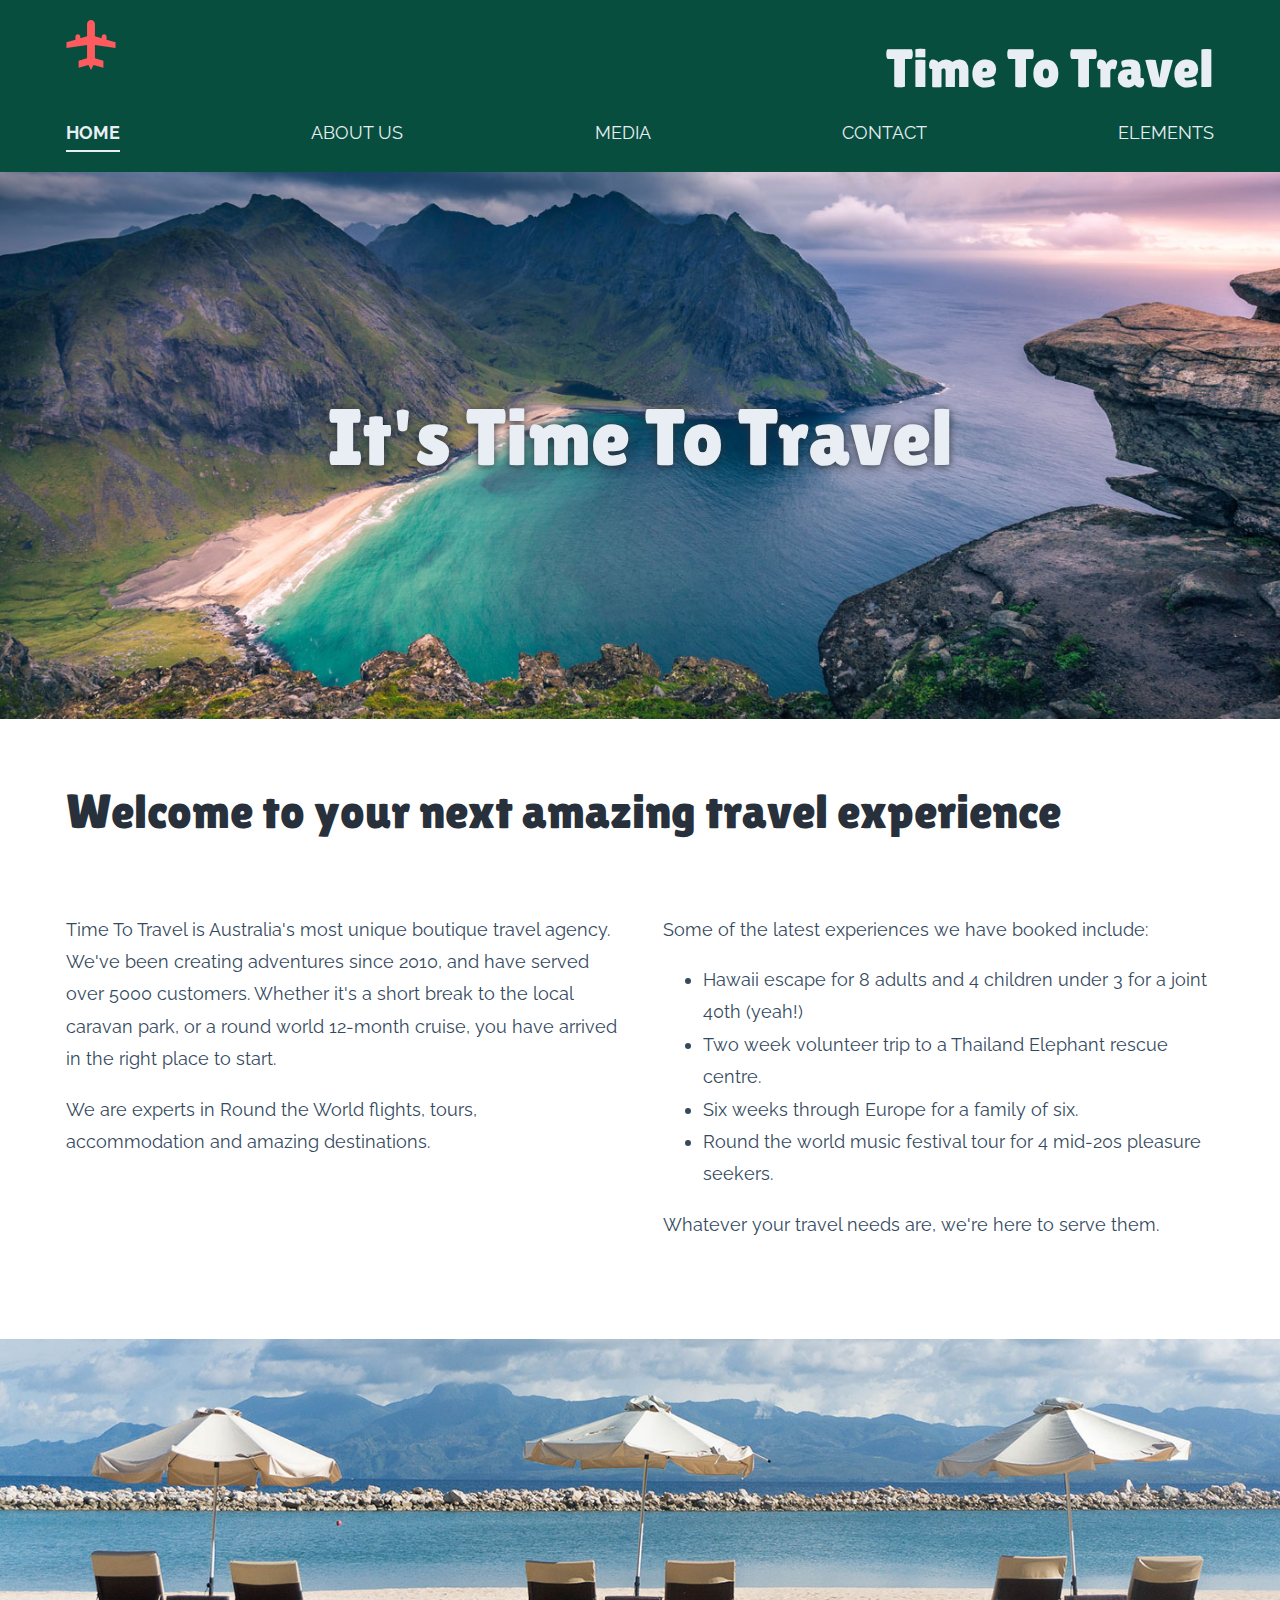
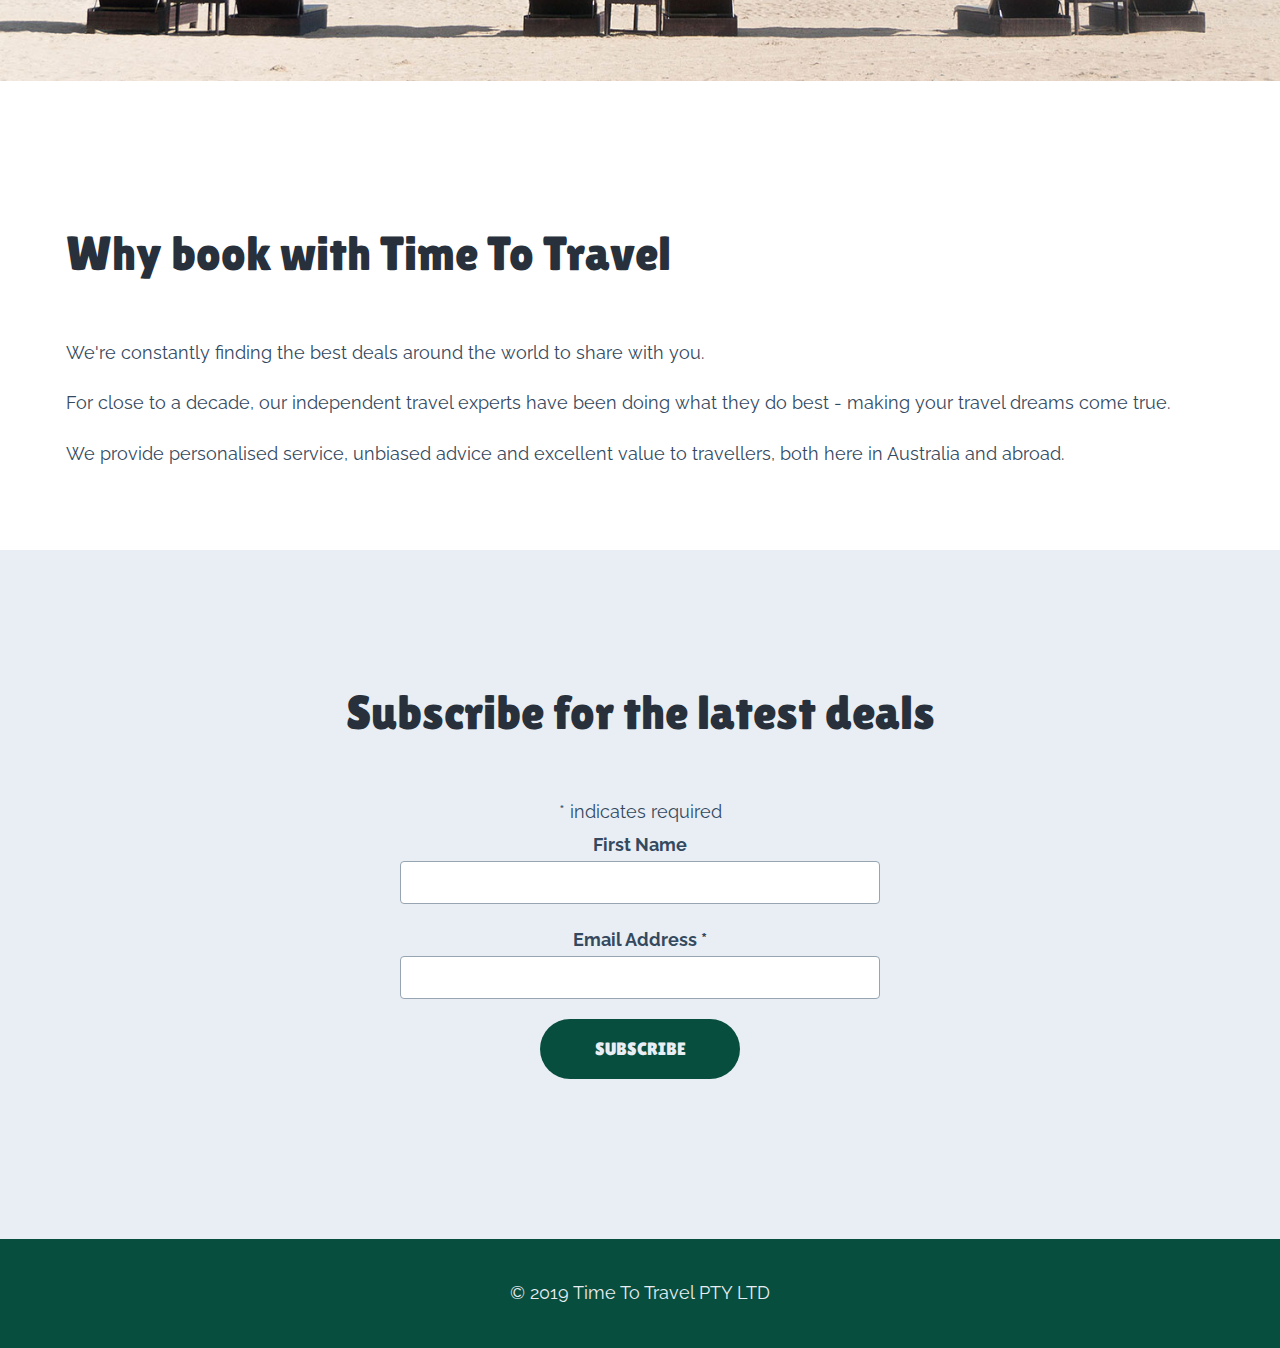
<file: index.html>
<!doctype html>

<html>

<head>

    <meta charset="utf-8">

    <title>Great travel deals from Time To Travel</title>

    <link rel="stylesheet" href="resources/css/normalize.css">

    <link rel="stylesheet" href="resources/css/main.css">

    <meta name="viewport" content="width=device-width, initial-scale=1">



    <meta name="description" content="Find exclusive boutique holidays from Australia's leading travel agent.">



    <link rel="apple-touch-icon" sizes="180x180" href="resources/icons/apple-touch-icon.png">
    <link rel="icon" type="image/png" sizes="32x32" href="resources/icons/favicon-32x32.png">
    <link rel="icon" type="image/png" sizes="16x16" href="resources/icons/favicon-16x16.png">
    <link rel="manifest" href="resources/icons/site.webmanifest">
    <link rel="mask-icon" href="resources/icons/safari-pinned-tab.svg" color="#5bbad5">
    <link rel="shortcut icon" href="resources/icons/favicon.ico">
    <meta name="msapplication-TileColor" content="#2b5797">
    <meta name="msapplication-config" content="resources/icons/browserconfig.xml">
    <meta name="theme-color" content="#ffffff">


</head>

<body>

    <header>

        <div class="layout-wide">

            <div class="logo-wrapper">

                <a href="index.html">
                    <img src="resources/images/logo.svg" alt="Time To Travel Logo">

                </a>
            </div>

            <div class="site-title">
                Time To Travel
            </div>

        </div>

    </header>


    <div class="navigation">

        <button class="nav-prompt">Open Navigation</button>

        <nav class="layout-wide nav-inner" aria-expanded="false">

            <ul>
                <li>
                    <a href="index.html" class="active">Home</a>
                </li>

                <li>
                    <a href="about.html">About Us</a>
                </li>

                <li>
                    <a href="media.html">Media</a>
                </li>

                <li>
                    <a href="contact.html">Contact</a>
                </li>

                <li>
                    <a href="elements.html">Elements</a>
                </li>
            </ul>
        </nav>
    </div>

    <main>


        <section class="hero-module">

            <img src="resources/images/norway-beach.jpg" alt="Beach in Norway">

            <div class="hero-content">

                <h1 class="heading-main layout-wide">
                    It's Time To Travel
                </h1>
            </div>
        </section>



        <section class="layout-wide">

            <h2>Welcome to your next amazing travel experience</h2>

            <div class="content-area-grid">

                <div class="content-block">

                    <p>Time To Travel is Australia's most unique boutique travel agency. We've been creating adventures
                        since 2010, and have served over 5000 customers. Whether it's a short break to the local caravan
                        park, or a round world 12-month cruise, you have arrived in the right place to start.</p>

                    <p>We are experts in Round the World flights, tours, accommodation and amazing destinations.</p>
                </div>

                <div class="content-block">
                    <p>Some of the latest experiences we have booked include:</p>

                    <ul>
                        <li>Hawaii escape for 8 adults and 4 children under 3 for a joint 40th (yeah!)</li>
                        <li>Two week volunteer trip to a Thailand Elephant rescue centre.</li>
                        <li>Six weeks through Europe for a family of six.</li>
                        <li>Round the world music festival tour for 4 mid-20s pleasure seekers.</li>

                    </ul>

                    <p>Whatever your travel needs are, we're here to serve them.</p>
                </div>
            </div>

        </section>

        <img src="resources/images/beach-umbrellas.jpg" alt="" class="layout-full-width">

        <section class="layout-wide">
            <h2>Why book with Time To Travel</h2>

            <p>We're constantly finding the best deals around the world to share with you.</p>

            <p>For close to a decade, our independent travel experts have been doing what they do best - making your
                travel dreams come true.</p>

            <p>We provide personalised service, unbiased advice and excellent value to travellers, both here in
                Australia and abroad.</p>
        </section>


    </main>

    <footer>

        <div class="footer-subscribe">

            <div class="layout-wide">

                <!-- subsciption form goes here -->

                <!-- Begin Mailchimp Signup Form -->

                <div id="mc_embed_signup">
                    <form
                        action="https://github.us18.list-manage.com/subscribe/post?u=726a6baed27f30e74082dbbb5&amp;id=14e88e7ff6"
                        method="post" id="mc-embedded-subscribe-form" name="mc-embedded-subscribe-form" class="validate"
                        target="_blank" novalidate>
                        <div id="mc_embed_signup_scroll">
                            <h2>Subscribe for the latest deals</h2>
                            <div class="indicates-required"><span class="asterisk">*</span> indicates required</div>
                            <div class="mc-field-group">
                                <label for="mce-FNAME">First Name </label>
                                <input type="text" value="" name="FNAME" class="" id="mce-FNAME">
                            </div>
                            <div class="mc-field-group">
                                <label for="mce-EMAIL">Email Address <span class="asterisk">*</span>
                                </label>
                                <input type="email" value="" name="EMAIL" class="required email" id="mce-EMAIL">
                            </div>
                            <div id="mce-responses" class="clear">
                                <div class="response" id="mce-error-response" style="display:none"></div>
                                <div class="response" id="mce-success-response" style="display:none"></div>
                            </div>
                            <!-- real people should not fill this in and expect good things - do not remove this or risk form bot signups-->
                            <div style="position: absolute; left: -5000px;" aria-hidden="true"><input type="text"
                                    name="b_726a6baed27f30e74082dbbb5_14e88e7ff6" tabindex="-1" value=""></div>
                            <div class="clear"><input type="submit" value="Subscribe" name="subscribe"
                                    id="mc-embedded-subscribe" class="button"></div>
                        </div>
                    </form>
                </div>
                <script type='text/javascript'
                    src='//s3.amazonaws.com/downloads.mailchimp.com/js/mc-validate.js'></script>
                <script
                    type='text/javascript'>(function ($) { window.fnames = new Array(); window.ftypes = new Array(); fnames[1] = 'FNAME'; ftypes[1] = 'text'; fnames[0] = 'EMAIL'; ftypes[0] = 'email'; fnames[3] = 'ADDRESS'; ftypes[3] = 'address'; fnames[4] = 'PHONE'; ftypes[4] = 'phone'; }(jQuery)); var $mcj = jQuery.noConflict(true);</script>
                <!--End mc_embed_signup-->

            </div>
        </div>

        <div class="footer-notices">

            <div class="layout-wide">

                <p>&copy; 2019 Time To Travel PTY LTD</p>
            </div>
        </div>



    </footer>

    <script src="resources/js/css-var-polyfill.js"></script>

    <script src="resources/js/jquery.js"></script>

    <script src="resources/js/scripts.js"></script>



</body>


</html>
</file>
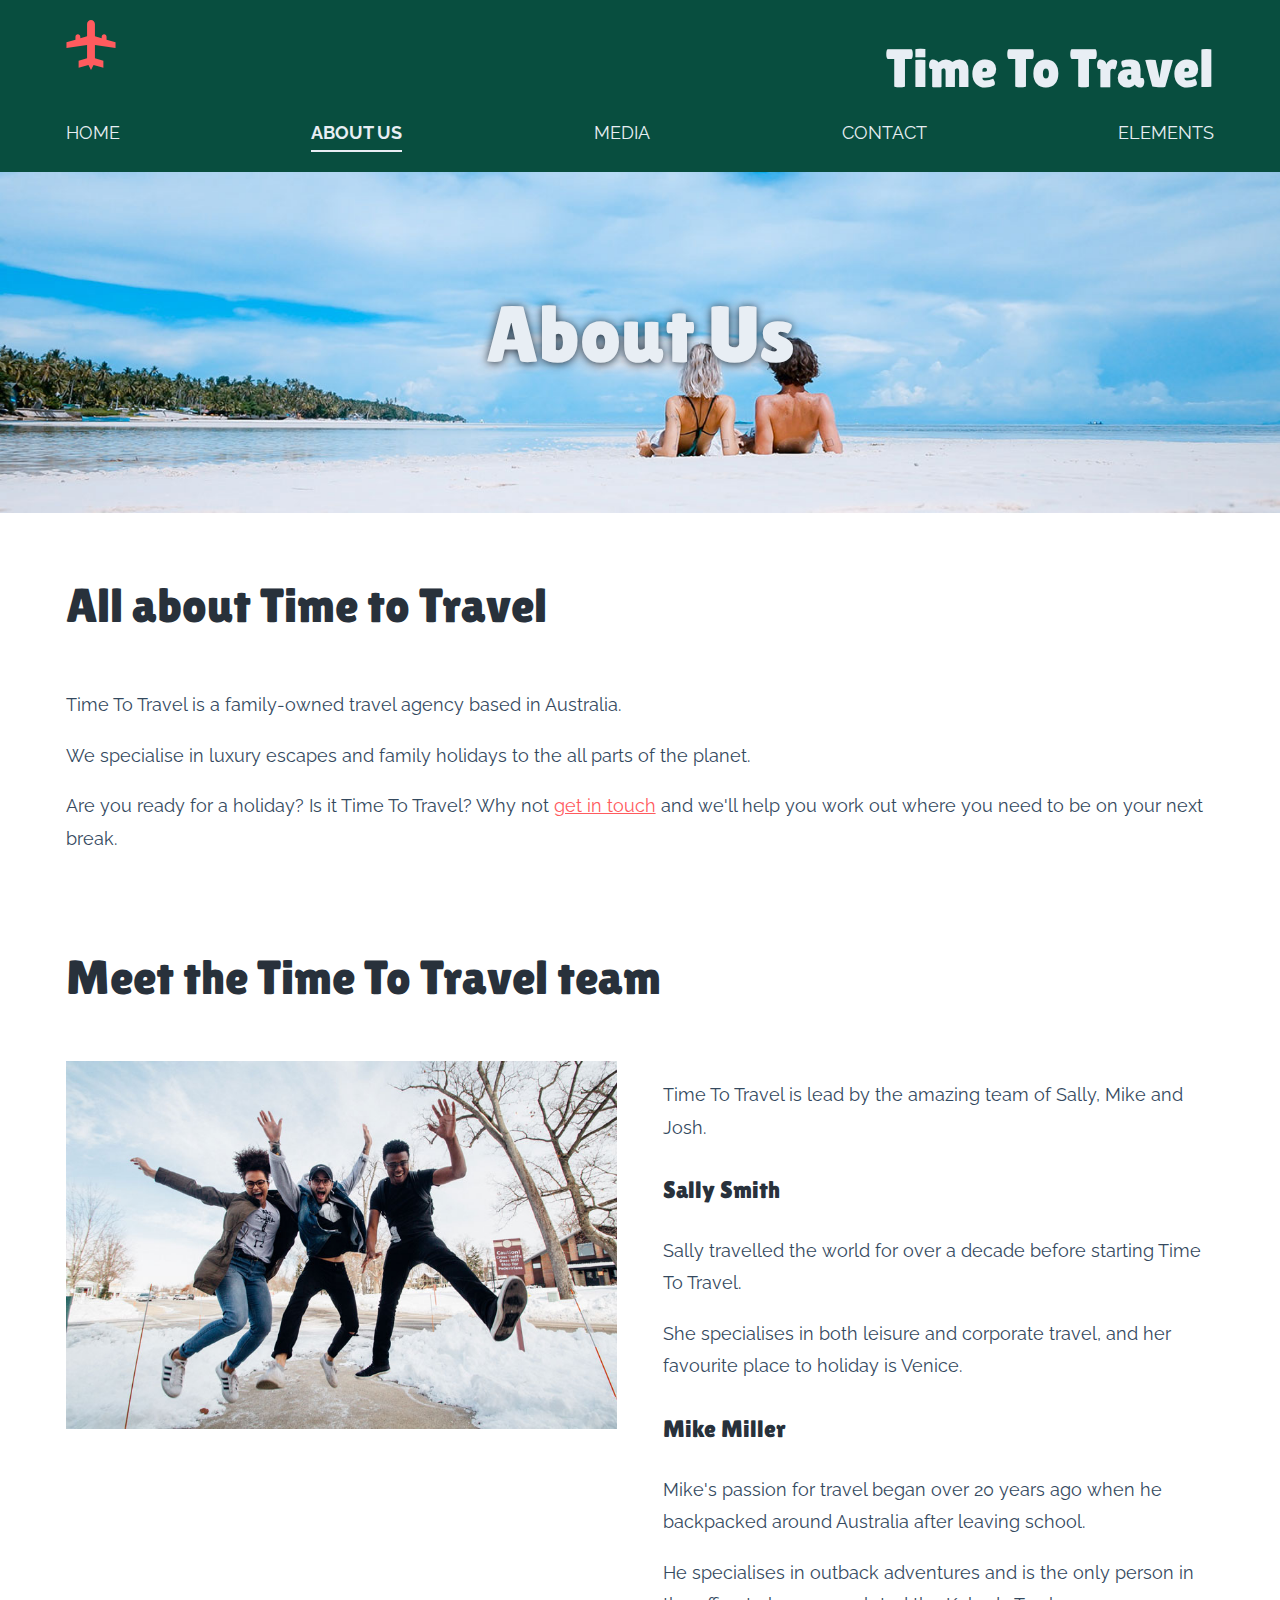
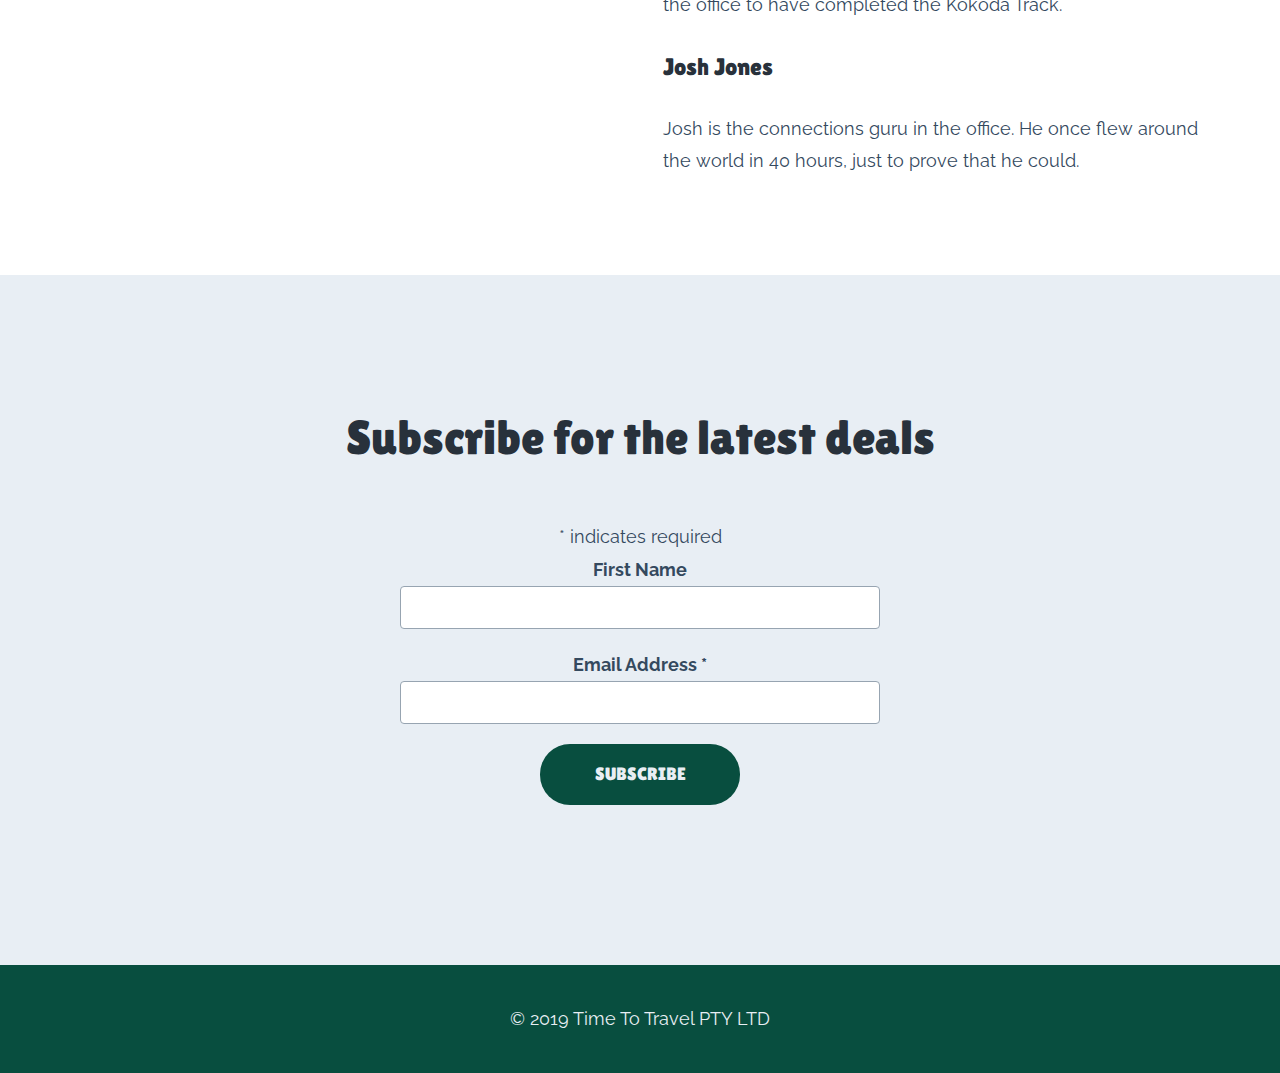
<file: about.html>
<!doctype html>

<html>

<head>

    <meta charset="utf-8">

    <title>Great travel deals from Time To Travel</title>

    <link rel="stylesheet" href="resources/css/normalize.css">

    <link rel="stylesheet" href="resources/css/main.css">

    <meta name="viewport" content="width=device-width, initial-scale=1">



    <meta name="description" content="Find exclusive boutique holidays from Australia's leading travel agent.">



    <link rel="apple-touch-icon" sizes="180x180" href="resources/icons/apple-touch-icon.png">
    <link rel="icon" type="image/png" sizes="32x32" href="resources/icons/favicon-32x32.png">
    <link rel="icon" type="image/png" sizes="16x16" href="resources/icons/favicon-16x16.png">
    <link rel="manifest" href="resources/icons/site.webmanifest">
    <link rel="mask-icon" href="resources/icons/safari-pinned-tab.svg" color="#5bbad5">
    <link rel="shortcut icon" href="resources/icons/favicon.ico">
    <meta name="msapplication-TileColor" content="#2b5797">
    <meta name="msapplication-config" content="resources/icons/browserconfig.xml">
    <meta name="theme-color" content="#ffffff">


</head>

<body>

    <header>

        <div class="layout-wide">

            <div class="logo-wrapper">

                <a href="index.html">
                    <img src="resources/images/logo.svg" alt="Time To Travel Logo">

                </a>
            </div>

            <div class="site-title">
                Time To Travel
            </div>

        </div>

    </header>


    <div class="navigation">

        <button class="nav-prompt">Open Navigation</button>

        <nav class="layout-wide nav-inner" aria-expanded="false">

            <ul>
                <li>
                    <a href="index.html">Home</a>
                </li>

                <li>
                    <a href="about.html">About Us</a>
                </li>

                <li>
                    <a href="media.html">Media</a>
                </li>

                <li>
                    <a href="contact.html">Contact</a>
                </li>

                <li>
                    <a href="elements.html">Elements</a>
                </li>
            </ul>
        </nav>
    </div>

    <main>

        <section class="hero-module">

            <img src="resources/images/people-on-beach.jpg" alt="People on a beach">

            <div class="hero-content">

                <h1 class="heading-main layout-wide">
                    About Us
                </h1>
            </div>
        </section>

        <section class="layout-wide">
            <h2>All about Time to Travel</h2>

            <p>Time To Travel is a family-owned travel agency based in Australia.</p>

            <p>We specialise in luxury escapes and family holidays to the all parts of the planet.</p>

            <p>Are you ready for a holiday? Is it Time To Travel? Why not <a href="contact.html">get in touch</a> and we'll help you work out where you need to be on your next break.</p>
        </section>


        <section class="layout-wide">

            <h2>Meet the Time To Travel team</h2>

            <div class="content-area-grid">

                <div class="content-block">

                    <img src="resources/images/the-time-to-travel-team.jpg" alt="The Time To Travel team.">
                </div>

                <div class="content-block">
                        <p>Time To Travel is lead by the amazing team of Sally, Mike and Josh.</p>

                        <h3>Sally Smith</h3>
                        <p>Sally travelled the world for over a decade before starting Time To Travel. </p>
                        
                        <p>She specialises in both leisure and corporate travel, and her favourite place to holiday is Venice.</p>
                        
                        <h3>Mike Miller</h3>
                        <p>Mike's passion for travel began over 20 years ago when he backpacked around Australia after leaving school.</p>
                        
                        <p>He specialises in outback adventures and is the only person in the office to have completed the Kokoda Track.</p>
                        
                        <h3>Josh Jones</h3>
                        <p>Josh is the connections guru in the office. He once flew around the world in 40 hours, just to prove that he could.</p>
                </div>
            </div>

        </section>


    </main>

    <footer>

        <div class="footer-subscribe">

            <div class="layout-wide">

                <!-- subsciption form goes here -->

                <!-- Begin Mailchimp Signup Form -->

                <div id="mc_embed_signup">
                    <form
                        action="https://github.us18.list-manage.com/subscribe/post?u=726a6baed27f30e74082dbbb5&amp;id=14e88e7ff6"
                        method="post" id="mc-embedded-subscribe-form" name="mc-embedded-subscribe-form" class="validate"
                        target="_blank" novalidate>
                        <div id="mc_embed_signup_scroll">
                            <h2>Subscribe for the latest deals</h2>
                            <div class="indicates-required"><span class="asterisk">*</span> indicates required</div>
                            <div class="mc-field-group">
                                <label for="mce-FNAME">First Name </label>
                                <input type="text" value="" name="FNAME" class="" id="mce-FNAME">
                            </div>
                            <div class="mc-field-group">
                                <label for="mce-EMAIL">Email Address <span class="asterisk">*</span>
                                </label>
                                <input type="email" value="" name="EMAIL" class="required email" id="mce-EMAIL">
                            </div>
                            <div id="mce-responses" class="clear">
                                <div class="response" id="mce-error-response" style="display:none"></div>
                                <div class="response" id="mce-success-response" style="display:none"></div>
                            </div>
                            <!-- real people should not fill this in and expect good things - do not remove this or risk form bot signups-->
                            <div style="position: absolute; left: -5000px;" aria-hidden="true"><input type="text"
                                    name="b_726a6baed27f30e74082dbbb5_14e88e7ff6" tabindex="-1" value=""></div>
                            <div class="clear"><input type="submit" value="Subscribe" name="subscribe"
                                    id="mc-embedded-subscribe" class="button"></div>
                        </div>
                    </form>
                </div>
                <script type='text/javascript'
                    src='//s3.amazonaws.com/downloads.mailchimp.com/js/mc-validate.js'></script>
                <script
                    type='text/javascript'>(function ($) { window.fnames = new Array(); window.ftypes = new Array(); fnames[1] = 'FNAME'; ftypes[1] = 'text'; fnames[0] = 'EMAIL'; ftypes[0] = 'email'; fnames[3] = 'ADDRESS'; ftypes[3] = 'address'; fnames[4] = 'PHONE'; ftypes[4] = 'phone'; }(jQuery)); var $mcj = jQuery.noConflict(true);</script>
                <!--End mc_embed_signup-->

            </div>
        </div>

        <div class="footer-notices">

            <div class="layout-wide">

                <p>&copy; 2019 Time To Travel PTY LTD</p>
            </div>
        </div>



    </footer>

    <script src="resources/js/css-var-polyfill.js"></script>

    <script src="resources/js/jquery.js"></script>

    <script src="resources/js/scripts.js"></script>



</body>


</html>
</file>
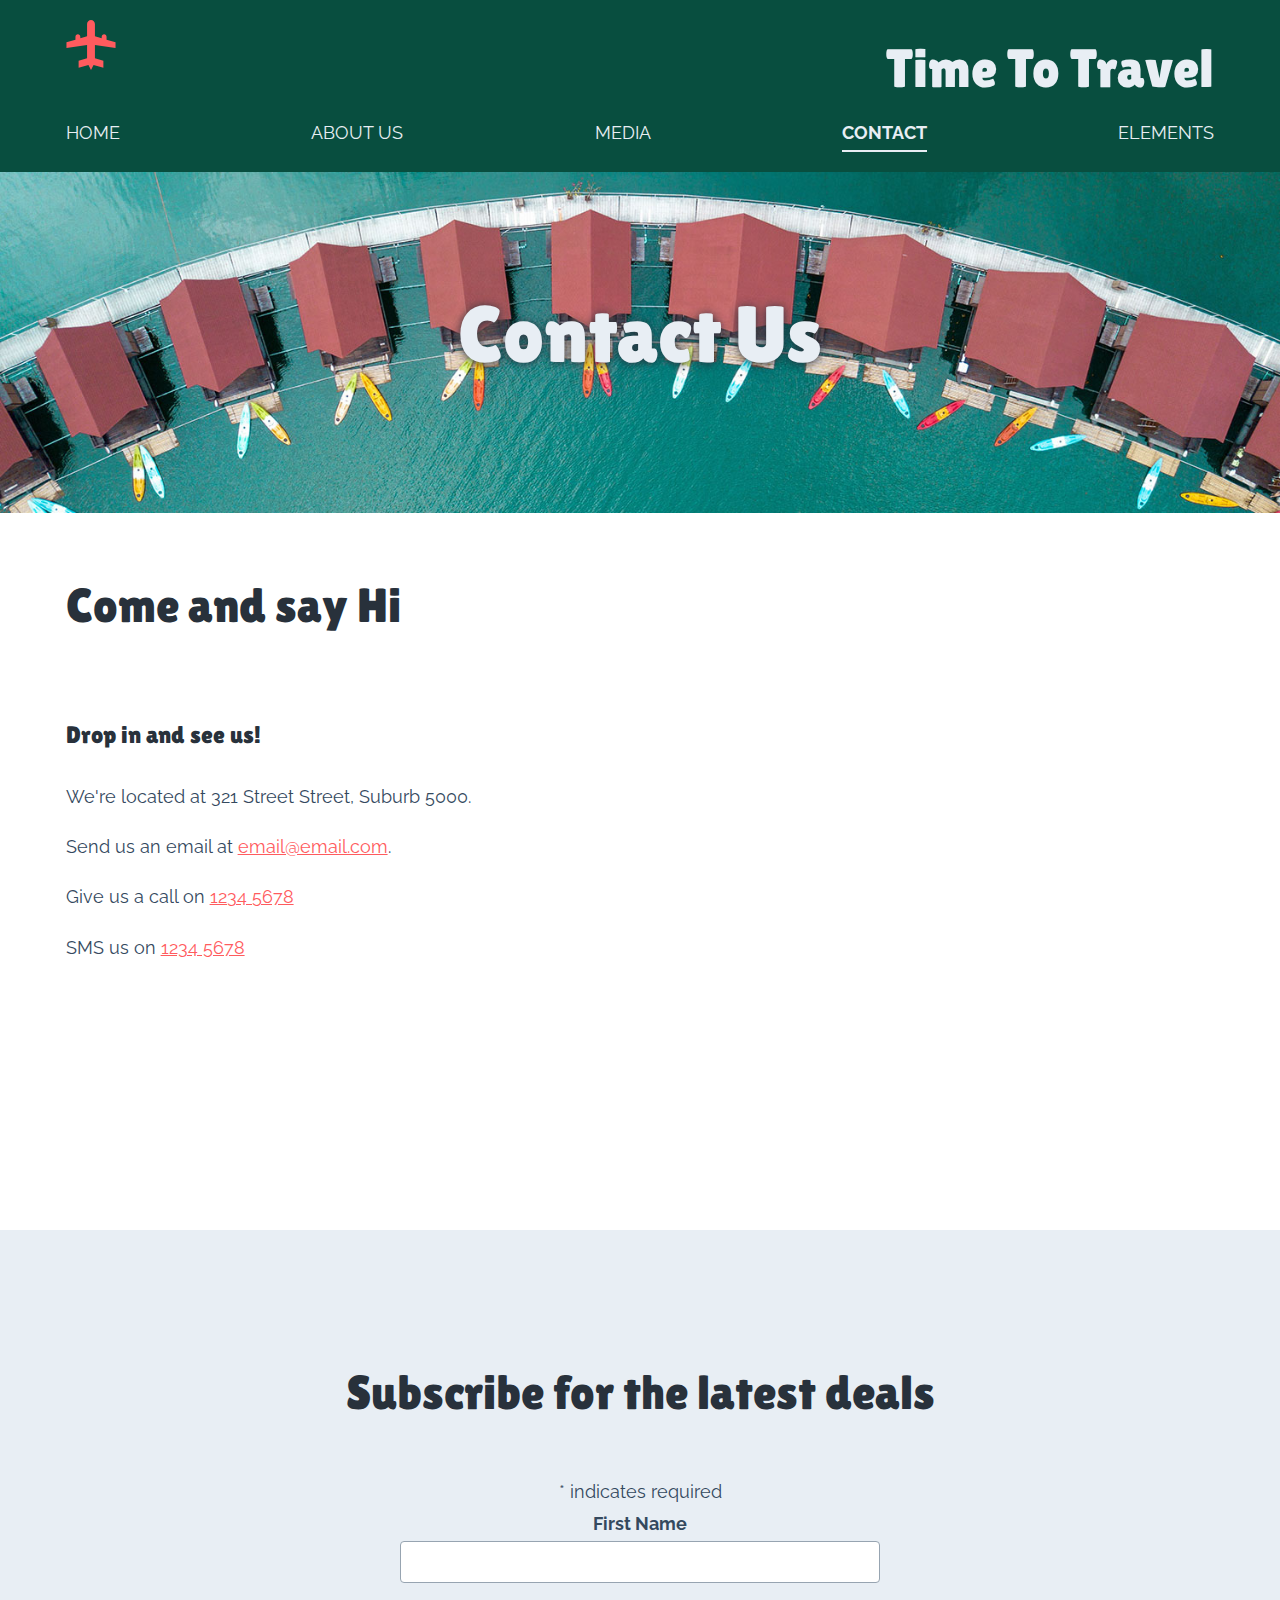
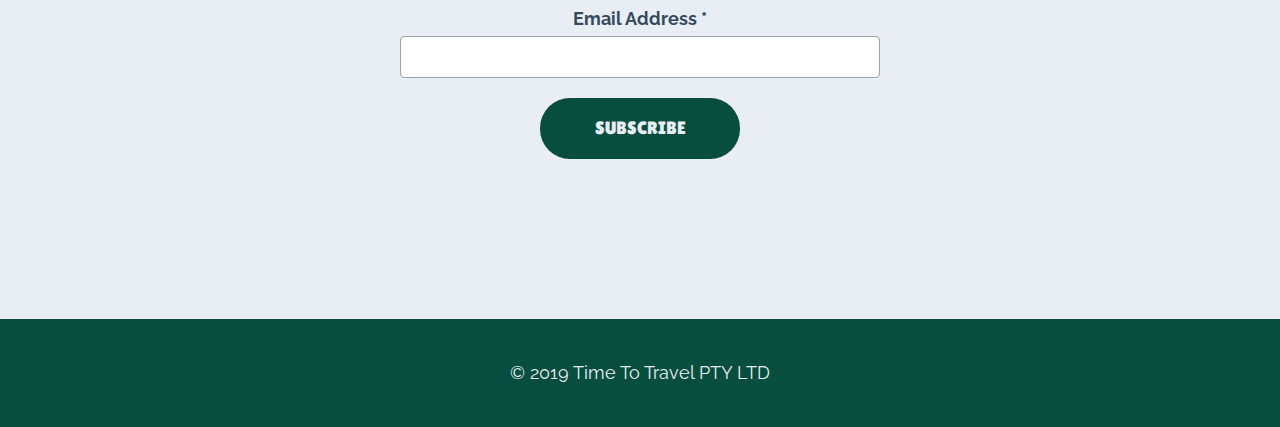
<file: contact.html>
<!doctype html>

<html>

<head>

    <meta charset="utf-8">

    <title>Great travel deals from Time To Travel</title>

    <link rel="stylesheet" href="resources/css/normalize.css">

    <link rel="stylesheet" href="resources/css/main.css">

    <meta name="viewport" content="width=device-width, initial-scale=1">



    <meta name="description" content="Find exclusive boutique holidays from Australia's leading travel agent.">



    <link rel="apple-touch-icon" sizes="180x180" href="resources/icons/apple-touch-icon.png">
    <link rel="icon" type="image/png" sizes="32x32" href="resources/icons/favicon-32x32.png">
    <link rel="icon" type="image/png" sizes="16x16" href="resources/icons/favicon-16x16.png">
    <link rel="manifest" href="resources/icons/site.webmanifest">
    <link rel="mask-icon" href="resources/icons/safari-pinned-tab.svg" color="#5bbad5">
    <link rel="shortcut icon" href="resources/icons/favicon.ico">
    <meta name="msapplication-TileColor" content="#2b5797">
    <meta name="msapplication-config" content="resources/icons/browserconfig.xml">
    <meta name="theme-color" content="#ffffff">


</head>

<body>

    <header>

        <div class="layout-wide">

            <div class="logo-wrapper">

                <a href="index.html">
                    <img src="resources/images/logo.svg" alt="Time To Travel Logo">

                </a>
            </div>

            <div class="site-title">
                Time To Travel
            </div>

        </div>

    </header>


    <div class="navigation">

        <button class="nav-prompt">Open Navigation</button>

        <nav class="layout-wide nav-inner" aria-expanded="false">

            <ul>
                <li>
                    <a href="index.html">Home</a>
                </li>

                <li>
                    <a href="about.html">About Us</a>
                </li>

                <li>
                    <a href="media.html">Media</a>
                </li>

                <li>
                    <a href="contact.html">Contact</a>
                </li>

                <li>
                    <a href="elements.html">Elements</a>
                </li>
            </ul>
        </nav>
    </div>

    <main>

        <section class="hero-module">

            <img src="resources/images/thailand.jpg" alt="Beach in Thailand">

            <div class="hero-content">

                <h1 class="heading-main layout-wide">
                    Contact Us
                </h1>
            </div>
        </section>


        <section class="layout-wide">

            <h2>Come and say Hi</h2>

            <div class="content-area-grid ">

                <div class="content-block">

                    <h3>Drop in and see us!</h3>

                    <p>We're located at 321 Street Street, Suburb 5000.</p>
                    <p>Send us an email at <a href="mailto:email@email.com">email@email.com</a>.</p>

                    <p>Give us a call on <a href="tel:1234578">1234 5678</a></p>

                    <p>SMS us on <a href="sms:12345678">1234 5678</a></p>


                </div>

                <div class="content-block">
                        <iframe src="https://www.google.com/maps/embed?pb=!1m18!1m12!1m3!1d3272.389795158219!2d138.61466201550405!3d-34.89666628038469!2m3!1f0!2f0!3f0!3m2!1i1024!2i768!4f13.1!3m3!1m2!1s0x6ab0c90d65e1a71f%3A0x5cf1a8327d3caaec!2sThe+Watson!5e0!3m2!1sen!2sau!4v1552800752339" width="600" height="450" frameborder="0" style="border:0" allowfullscreen></iframe>
                </div>
            </div>

        </section>


    </main>

    <footer>

        <div class="footer-subscribe">

            <div class="layout-wide">

                <!-- subsciption form goes here -->

                <!-- Begin Mailchimp Signup Form -->

                <div id="mc_embed_signup">
                    <form
                        action="https://github.us18.list-manage.com/subscribe/post?u=726a6baed27f30e74082dbbb5&amp;id=14e88e7ff6"
                        method="post" id="mc-embedded-subscribe-form" name="mc-embedded-subscribe-form" class="validate"
                        target="_blank" novalidate>
                        <div id="mc_embed_signup_scroll">
                            <h2>Subscribe for the latest deals</h2>
                            <div class="indicates-required"><span class="asterisk">*</span> indicates required</div>
                            <div class="mc-field-group">
                                <label for="mce-FNAME">First Name </label>
                                <input type="text" value="" name="FNAME" class="" id="mce-FNAME">
                            </div>
                            <div class="mc-field-group">
                                <label for="mce-EMAIL">Email Address <span class="asterisk">*</span>
                                </label>
                                <input type="email" value="" name="EMAIL" class="required email" id="mce-EMAIL">
                            </div>
                            <div id="mce-responses" class="clear">
                                <div class="response" id="mce-error-response" style="display:none"></div>
                                <div class="response" id="mce-success-response" style="display:none"></div>
                            </div>
                            <!-- real people should not fill this in and expect good things - do not remove this or risk form bot signups-->
                            <div style="position: absolute; left: -5000px;" aria-hidden="true"><input type="text"
                                    name="b_726a6baed27f30e74082dbbb5_14e88e7ff6" tabindex="-1" value=""></div>
                            <div class="clear"><input type="submit" value="Subscribe" name="subscribe"
                                    id="mc-embedded-subscribe" class="button"></div>
                        </div>
                    </form>
                </div>
                <script type='text/javascript'
                    src='//s3.amazonaws.com/downloads.mailchimp.com/js/mc-validate.js'></script>
                <script
                    type='text/javascript'>(function ($) { window.fnames = new Array(); window.ftypes = new Array(); fnames[1] = 'FNAME'; ftypes[1] = 'text'; fnames[0] = 'EMAIL'; ftypes[0] = 'email'; fnames[3] = 'ADDRESS'; ftypes[3] = 'address'; fnames[4] = 'PHONE'; ftypes[4] = 'phone'; }(jQuery)); var $mcj = jQuery.noConflict(true);</script>
                <!--End mc_embed_signup-->

            </div>
        </div>

        <div class="footer-notices">

            <div class="layout-wide">

                <p>&copy; 2019 Time To Travel PTY LTD</p>
            </div>
        </div>



    </footer>

    <script src="resources/js/css-var-polyfill.js"></script>

    <script src="resources/js/jquery.js"></script>

    <script src="resources/js/scripts.js"></script>



</body>


</html>
</file>
<file: resources/css/main.css>
@import url('https://fonts.googleapis.com/css?family=Lilita+One|Raleway');

/*------------------- VARIABLES  */
:root {
    /* Colors */
    --main-text-color: #34495e;
    --strong-text-color: #28313b;
    
    --link-color: #ff5b5e;
    --border-color: #97a4b1;
    
    --alternative-bg-color:  #084e3f;
    --alternative-text-color:  #e8eef4; 
  
    /* measurements from style guide & wireframes */
    --padder: 3%;
    --spacer: 20px;
    --spacer-large: 80px;
    --transition-time: 0.3s;
  
    --font-size-site-title: 32px;
    --font-size-page-title: 40px;
    --font-size-section-title: 30px; 
    --font-size-sub-title: 24px;
    --font-size-heading-small: 16px;
   
    --site-width: 1200px;

    --font-heading: 'Lilita One', cursive;
    --font-default: 'Raleway', sans-serif;
}

@media screen and (min-width: 800px) {

    :root {
        --font-size-site-title: 54px;
        --font-size-page-title: 80px;
        --font-size-section-title: 48px;

        --padder: 2%;
    }

}



/*------------------- GLOBAL DEFAULTS  */
* {
    box-sizing: border-box;
}

body {
    font-family: var(--font-default);
    font-size: 18px;
    line-height: 1.8;
    color: var(--main-text-color);
}

video,
img {
    max-width: 100%;
    height: auto;
}

iframe {
    max-width: 100%;
}


/*------------------- HEADINGS AND TYPE  */
h1,
h2,
h3,
h4 {
    font-family: var(--font-heading);
    color: var(--strong-text-color);
    font-weight: normal;
}

h1 {
    font-size: var(--font-size-page-title);
}

h2 {
    font-size: var(--font-size-section-title);
}

h3 {
    font-size: var(--font-size-sub-title);
}

h4 {
    font-size: var(--font-size-heading-small);
}

a {
    color: var(--link-color);
    transition: var(--transition-time);
}

a:hover {
    color: var(--strong-text-color);
}

/*------------------- LAYOUTS  */

.layout-wide {
    max-width: var(--site-width);

    margin-bottom: var(--spacer-large);

    padding-left: var(--padder);
    padding-right: var(--padder);

    margin-left: auto;
    margin-right: auto;
}

.layout-full-width {
    width: 100%;
    margin-bottom: var(--spacer-large);
}

/*------------------- HEADER  */
header {
    background-color: var(--alternative-bg-color);
    padding-top: var(--spacer);
}

header .layout-wide {
    margin-bottom: 0;
}

.site-title {
    color: var(--alternative-text-color);
    text-align: right;
    font-size: var(--font-size-site-title);
    font-family: var(--font-heading);
}

.logo-wrapper {
    float: left;
}

/*------------------- NAVIGATION  */

.navigation {
    background-color: var(--alternative-bg-color);
    position: sticky;
    top: 0;
    z-index: 10;
}

.nav-prompt {
    background-color: var(--alternative-bg-color);
    color: var(--alternative-text-color);

    clear: both;
    display: block;

    padding-top: var(--padder);
    padding-bottom: var(--padder);

    width: 100%;

    border: 0;
    border-top: 1px solid var(--strong-text-color);

}

.nav-inner {
    margin-bottom: 0;
}

.nav-inner ul {
    list-style: none;
    padding: 0;
    margin: 0;
    text-align: center;
}

.nav-inner a {
    text-transform: uppercase;
    color: var(--alternative-text-color);
    text-decoration: none;

    border-bottom: 1px solid var(--border-color);

    display: block;

    padding: var(--spacer) 5px;
}




@media screen and (min-width: 800px) {

    .nav-prompt {
        display: none;
    }

    .nav-inner ul {
        display: flex;
        justify-content: space-between;
    }

    .nav-inner a {
        border-bottom: 2px solid transparent;
        
        padding: 0;
        margin-bottom: var(--spacer);
    }

    .nav-inner .active {
        border-bottom-color: var(--alternative-text-color);
        font-weight: bold;
    }
} 

@media screen and (max-width: 800px) {

    .nav-inner {
        overflow: hidden;
        transition: var(--transition-time);
    }

    .nav-inner[aria-expanded="false"] {
        max-height: 0;
    }

    .nav-inner[aria-expanded="true"] {
        max-height: 100vh;
    }
}

/*------------------- FOOTER  */
footer {
    background-color: var(--alternative-bg-color);
    text-align: center;
}

.footer-subscribe {
    background-color: var(--alternative-text-color);
    padding-top: var(--spacer-large);
    padding-bottom: var(--spacer-large);
}

.footer-notices {
    padding-top: var(--spacer);
    padding-bottom: var(--spacer);
}

.footer-notices .layout-wide {
    margin-bottom: 0;
    color: var(--alternative-text-color);
}

/* mailchimp form */
label {
    display: block;
    font-weight: bold;
}

input[type="text"],
input[type="email"] {
    border: 1px solid var(--border-color);
    padding: 10px;
    width: 480px;
    max-width: 100%;
    margin-bottom: var(--spacer);
    border-radius: 4px;
}

.button {
    background-color: var(--alternative-bg-color);
    font-family: var(--font-heading);

    padding: var(--spacer);
    border-radius: 30px;

    min-width: 200px;
    color: var(--alternative-text-color);

    border: none;

    text-transform: uppercase;

    transition: var(--transition-time);
}

.button:hover {
    background-color: var(--strong-text-color);
}

/*------------------- MODULES  */

/* hero module */

.hero-module {
    position: relative;
}

.hero-module img {
    width: 100%;
}

@media screen and (min-width: 800px) {

    .hero-content {

        height: 100%;
        width: 100%;

        position: absolute;
        bottom: 0;

        display: flex;
        align-items: center;
        text-align: center;
    }

    .heading-main {
        color: var(--alternative-text-color);
        text-shadow: 0px 1px 10px var(--strong-text-color);
    }
}


/* grids */

@media screen and (min-width: 800px) {

    .content-area-grid {
        display: grid;
        grid-template-columns: 48% 48%;

        justify-content: space-between;
    }
}


/* image gallery */

.image-gallery ul {
    list-style: none;
    padding: 0;
    margin: 0;
    overflow: hidden;

}

.image-gallery li {
    float: left;
    max-width: 250px;
    margin: 10px;
}

.image-gallery img {
    filter: grayscale(100%);
    transition: var(--transition-time);
    box-shadow: 0px 1px 10px var(--strong-text-color);
}

.image-gallery a:hover img {
    filter: unset;
    transform: scale(1.1);
}


/* animations*/

@keyframes fadein {

    0% {
        opacity: 0;
    }

    100% {
        opacity: 1;
    }
}

main {
    animation-name: fadein;
    animation-duration: var(--transition-time);
}

@keyframes spin {
    100% {
        transform: rotate(360deg);
    }
}

.logo-wrapper a:hover img {
    animation-name: spin;
    animation-duration: var(--transition-time);

    animation-iteration-count: infinite;
    animation-timing-function: linear;
}
</file>
